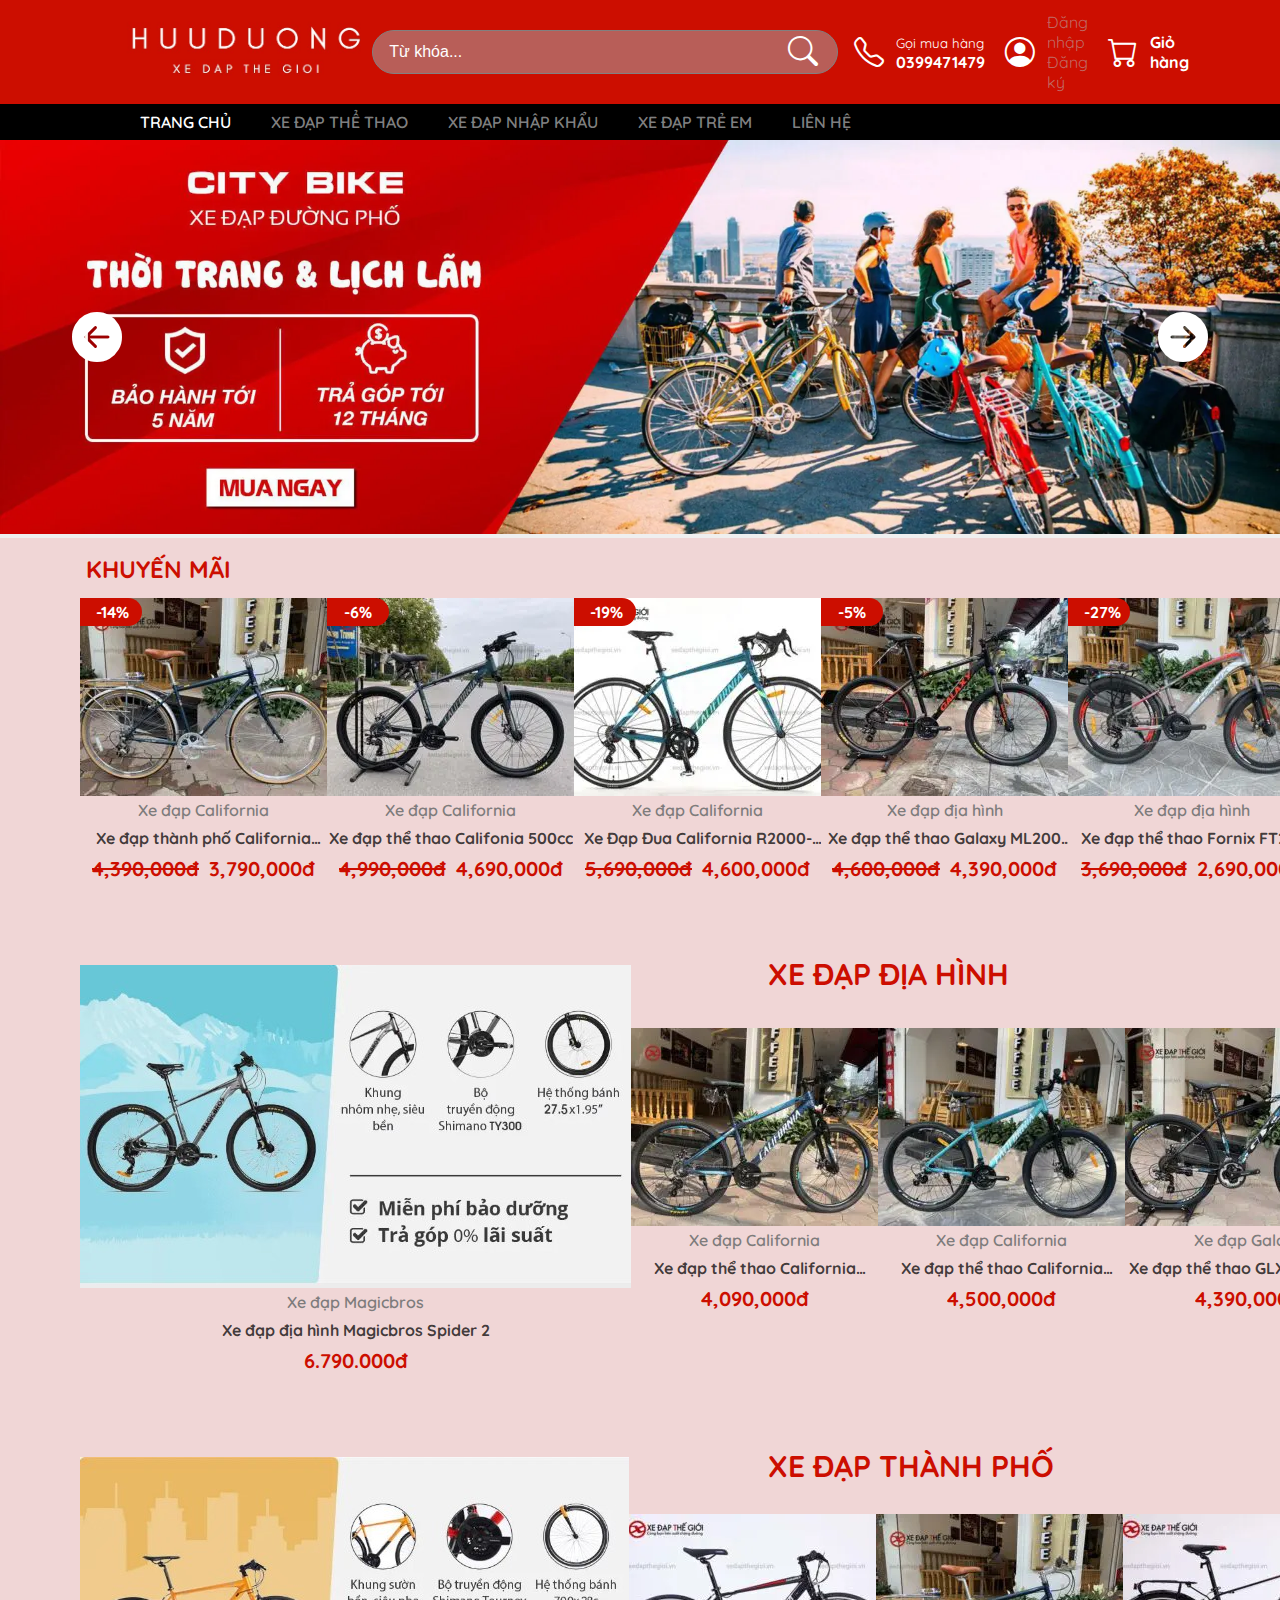
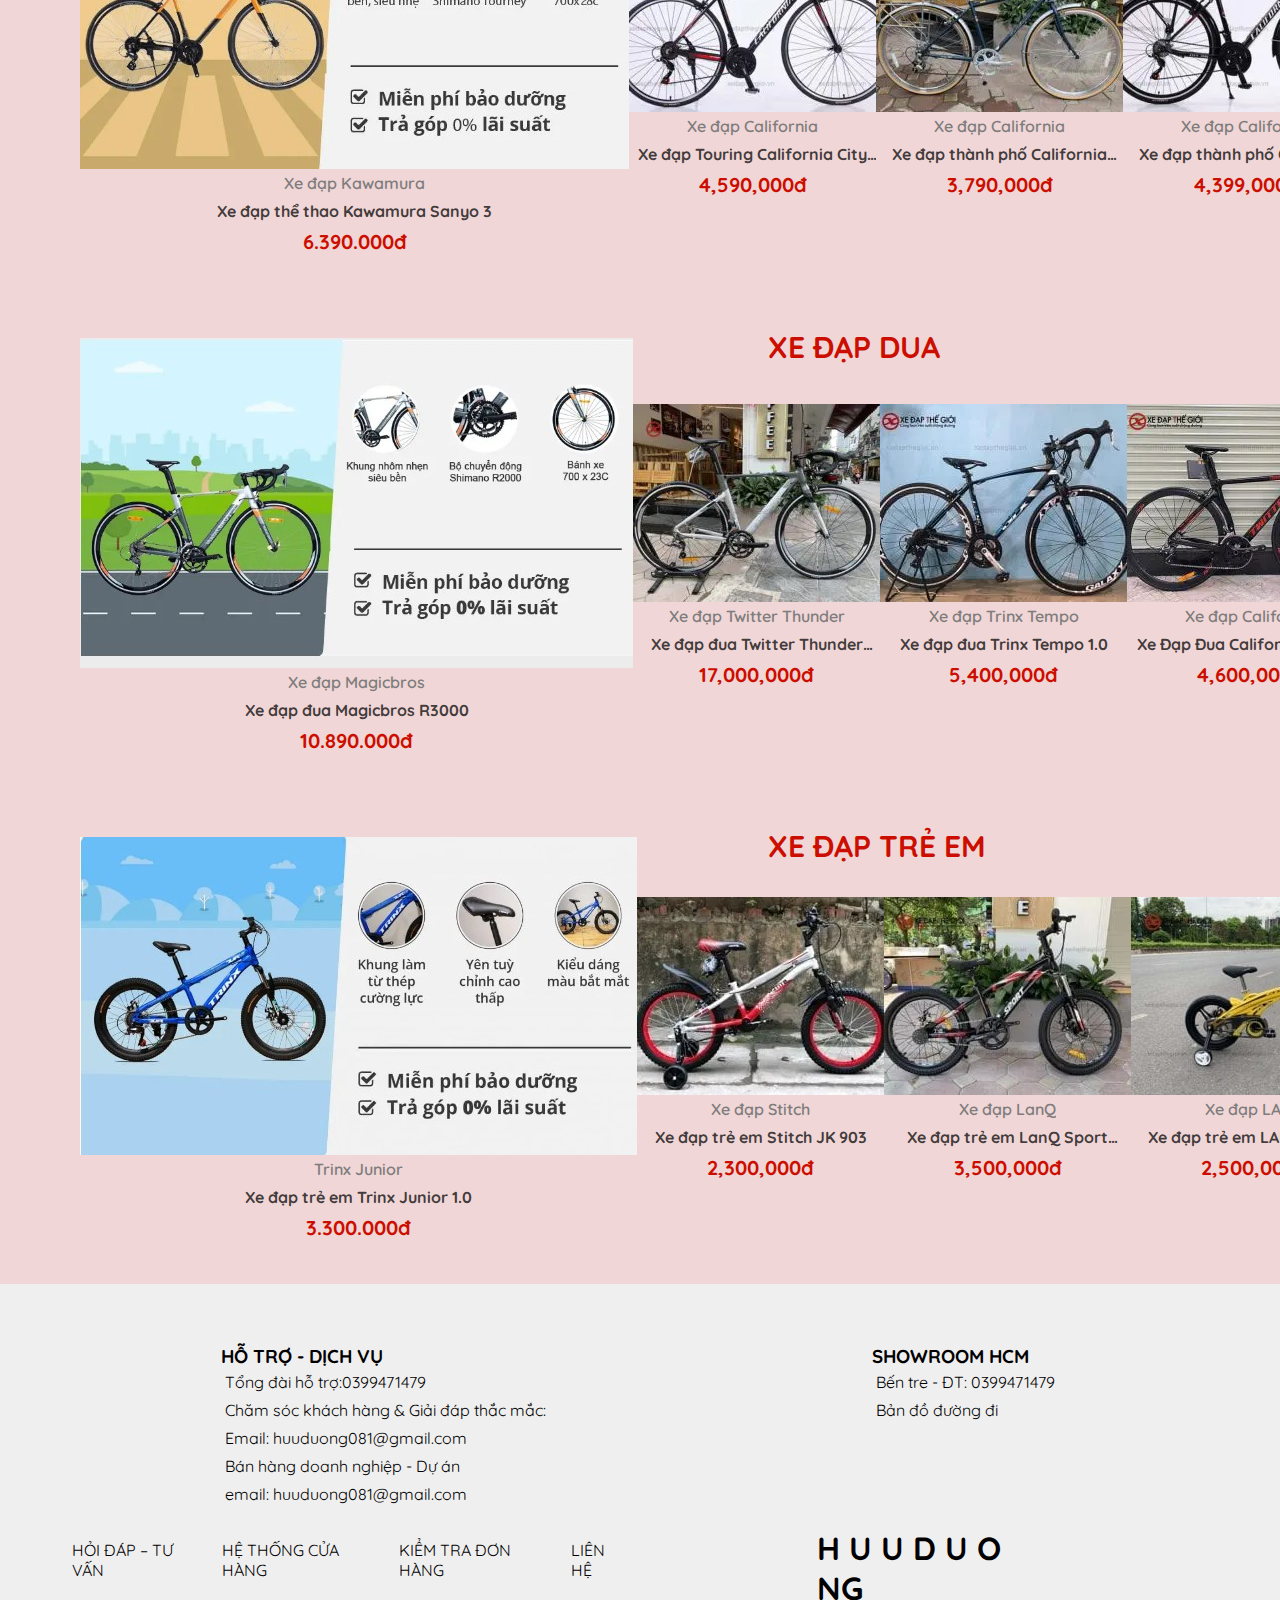
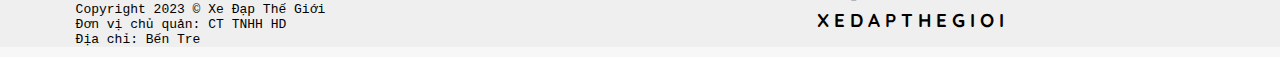
<file: html/index.html>
<!DOCTYPE html>
<html lang="en">
  <head>
    <meta charset="UTF-8" />
    <meta http-equiv="X-UA-Compatible" content="IE=edge" />
    <meta name="viewport" content="width=device-width, initial-scale=1.0" />
    <title>Hữu Dương</title>
    <link
      rel="stylesheet"
      href="https://cdn.jsdelivr.net/npm/bootstrap-icons@1.10.3/font/bootstrap-icons.css"
    />
    <link
      href="https://fonts.googleapis.com/css2?family=Montserrat&family=Quicksand:wght@500&family=Tilt+Neon&display=swap"
      rel="stylesheet"
    />
    <link rel="stylesheet" href="../css/style.css" />
    <script src="../js/data.js"></script>
  </head>
  <body>
    <header>
        <div>
            <a href="../html/index.html" title="HUU DUONG - XE DAP THE GIOI">
            <img
                class="logo"
                src="../img/logo.jpg"
                alt="HUU DUONG - XE DAP THE GIOI"
            />
            </a>
        </div>
        <div>
          <input type="text" placeholder="Từ khóa..." />
          <i class="bi bi-search"></i>
        </div>
        <div>
          <i class="bi bi-telephone"></i>
          <div>
            <a href="#">
              <small>Gọi mua hàng</small>
              <br />
              <b>0399471479</b>
            </a>
          </div>
        </div>
        <div>
          <i class="bi bi-person-circle"></i>
          <div>
              <a href="./dangnhap.html">Đăng nhập</a>
              <br>
              <a href="./dangKi.html">Đăng ký</a>
          </div>
        </div>
        <div>
          <i class="bi bi-cart"></i>
          <b>Giỏ hàng</b>
        </div>
      </div>
    </header>
    <nav>
      <ul>
        <li style="color: white;">TRANG CHỦ</li>
        <li>XE ĐẠP THỂ THAO
          <ul>
            <li>Xe đạp địa hình</li>
            <li>Xe đạp đua</li>
            <li>Xe đạp thành phố</li>
            <li>Xe đạp học sinh</li>
            <li>Xe đạp gấp</li>
          </ul>
        </li>
        <li>XE ĐẠP NHẬP KHẨU
          <ul>
            <li>Xe đạp California</li>
            <li>Xe đạp Magicbros</li>
            <li>Xe đạp Galaxy</li>
            <li>Xe đạp Kawamura</li>
            <li>Xe đạp Trinx Tempo</li>
          </ul>
        </li>
        <li>XE ĐẠP TRẺ EM</li>
        <li>LIÊN HỆ</li>
      </ul>
    </nav>
    <section id="slider">
    </section>
    <section id="sale">
    </section>
    <section id="mountainBike">
    </section>
    <section id="cityBike">
    </section>
    <section id="racingBike">
    </section>
    <section id="childrenBike">
    </section>
    <footer>
      <div>
        <div>
          <h3>HỖ TRỢ - DỊCH VỤ</h3>
          <ul>
            <li>Tổng đài hỗ trợ:0399471479</li>
            <li>Chăm sóc khách hàng & Giải đáp thắc mắc:</li>
            <li>Email: huuduong081@gmail.com</li>
            <li>Bán hàng doanh nghiệp - Dự án</li>
            <li>email: huuduong081@gmail.com</li>
          </ul>
        </div>
        <div>
          <h3>SHOWROOM HCM</h3>
          <ul>
            <li> Bến tre - ĐT: 0399471479</li>
            <li>Bản đồ đường đi</li>
          </ul>
        </div>
      </div>
      <div>
        <div>
          <ul>
            <li>HỎI ĐÁP – TƯ VẤN</li>
            <li>HỆ THỐNG CỬA HÀNG</li>
            <li>KIỂM TRA ĐƠN HÀNG</li>
            <li>LIÊN HỆ</li>
          </ul>
          <pre>
  Copyright 2023 © Xe Đạp Thế Giới
  Đơn vị chủ quản: CT TNHH HD
  Địa chỉ: Bến Tre
</pre>
        </div>
        <div>
          <h1>H U U D U O NG</h1>
          <h3>X E   D A P  T H E  G I O I</h3>
        </div>
      </div>
    </footer>
    <script>
      let index=0
      const getslider=document.getElementById("slider")
      getslider.innerHTML=`
        <i class="bi bi-arrow-left-circle-fill" onclick="onClickButtonControl('back')"></i>
        <img src="${slide[index]}" class="mainThumnail">
        <i class="bi bi-arrow-right-circle-fill" onclick="onClickButtonControl('next')"></i>
      `
      const mainThumnail=document.getElementsByClassName("mainThumnail")[0]
      const onClickButtonControl = (signal) =>{
        signal === "back" ?index = index - 1:index = index + 1
        if(index<0){
          index = 0
        }
        if(index>3){
          index = 3
        }
        return mainThumnail.src=`${slide[index]}`
      }
    </script>
    <script>
      const getTagSale=document.getElementById("sale")
      getTagSale.innerHTML=`
        <h2>KHUYẾN MÃI</H2>
        ${productSale.map((product,index)=>{
          return `
          <div>
            <div>
              <p>${product.sale}</p>
            </div>
            <img src="${product.thumnail}" alt="">
            <span>${product.type}</span>
            <span>${product.name}</span>
            <span><del>${product.price}</del>${product.priceSale}</span>
    </div>
          `
        }).join(" ")}
      `
    </script>
    <script>
      const getMountainBike=document.getElementById("mountainBike")
      getMountainBike.innerHTML=`
        <h2>XE ĐẠP ĐỊA HÌNH</H2>
        ${mountainBike.map((product,index)=>{
          return `
          <div>
            <img src="${product.thumnail}" alt="">
            <span>${product.type}</span>
            <span>${product.name}</span>
            <span>${product.price}</span>
    </div>
          `
        }).join(" ")}
        `
    </script>
    <script>
      const getCityBike=document.getElementById("cityBike")
      getCityBike.innerHTML=`
        <h2>XE ĐẠP THÀNH PHỐ</H2>
        ${cityBike.map((product,index)=>{
          return `
          <div>
            <img src="${product.thumnail}" alt="">
            <span>${product.type}</span>
            <span>${product.name}</span>
            <span>${product.price}</span>
    </div>
          `
        }).join(" ")}
        `
    </script>
    <script>
      const getRacingBike=document.getElementById("racingBike")
      getRacingBike.innerHTML=`
        <h2>XE ĐẠP DUA</H2>
        ${racingBike.map((product,index)=>{
          return `
          <div>
            <img src="${product.thumnail}" alt="">
            <span>${product.type}</span>
            <span>${product.name}</span>
            <span>${product.price}</span>
    </div>
          `
        }).join(" ")}
        `
    </script>
    <script>
      const getChildrenBike=document.getElementById("childrenBike")
      getChildrenBike.innerHTML=`
        <h2>XE ĐẠP TRẺ EM</H2>
        ${childrenBike.map((product,index)=>{
          return `
          <div>
            <img src="${product.thumnail}" alt="">
            <span>${product.type}</span>
            <span>${product.name}</span>
            <span>${product.price}</span>
    </div>
          `
        }).join(" ")}
        `
    </script>
    
  </body>
</html>
</file>
<file: css/style.css>
* {
    margin: 0;
}

html,
body {

    width: 100%;
    font-family: "Quicksand";
    background-color: rgba(0, 0, 0, 0.03);
}

ul,
li {
    list-style: none;
    padding: 0;
    margin: 0;
}

a {
    text-decoration: none;
    color: rgba(185, 170, 170, 0.593);
}

header {
    display: flex;
    justify-content: space-around;
    align-items: center;
    padding: 12px 120px;
    background-color: #CC0E00;
    color: white;
    max-width: 1600px;
    margin: 0 auto;
}

header>div:first-child>a>img {
    height: 70px;
}

header>div:nth-child(2) {
    display: flex;
    justify-content: space-between;
    align-items: center;
    position: relative;
}

header>div:nth-child(2)>input {
    width: 400px;
    padding: 12px 48px 12px 16px;
    font-size: 16px;
    background-color: #a7a3a38a;
    border: 1px solid #828080;
    border-radius: 30px;
    color: white;
}

header>div:nth-child(2)>input::placeholder {
    color: white;
}

header>div:nth-child(2)>i {
    position: absolute;
    right: 18px;
    border: none;
    padding: 0;
    width: 32px;
    height: 32px;
    top: 2px;
}

nav>ul,
header>div:nth-child(5),
header>div:nth-child(4),
header>div:nth-child(3) {
    display: flex;
    justify-content: space-around;
    align-items: center;
    font-size: 16px;
    margin: 0 4px;
}

header>div:nth-child(3)>div>a {
    color: #fff;
}

.bi {
    font-size: 30px;
    padding: 6px 12px;
    align-items: center;
    justify-content: center;
}

header>div:nth-child(3)>div>a:hover>b {
    color: #9c9797f5;
    transition: all 0.3s ease-in-out;
}

header>div:nth-child(4)>div>b:hover {
    color: #9c9797f5;
    cursor: pointer;
}

nav {
    background: black;
    max-width: 1600px;
    margin: 0 auto;
}

nav>ul {
    margin: 0 120px;
    color: rgba(255, 255, 255, 0.521);
    justify-content: flex-start;
}

nav>ul>li {
    position: relative;
    cursor: pointer;
    font-weight: 600;
    padding: 8px 20px;
    transition: all 0.3s ease-in-out;
}

nav>ul>li:nth-child(2)>ul,
nav>ul>li:nth-child(3)>ul {
    position: absolute;
    bottom: -178px;
    opacity: 0;
    background: #000;
    z-index: 5;
}

nav>ul>li:nth-child(2):hover>ul,
nav>ul>li:nth-child(3):hover>ul {
    opacity: 1;
}

nav>ul>li:nth-child(2)>ul>li,
nav>ul>li:nth-child(3)>ul>li {
    padding: 8px 10px;
    color: rgba(255, 255, 255, 0.521);
    transition: all 0.3s ease-in-out;

}

nav>ul>li:nth-child(2)>ul>li:hover,
nav>ul>li:nth-child(3)>ul>li:hover,
nav>ul>li:hover {
    color: #fff;
}

#slider {
    position: relative;
}

#slider>img {
    width: 100%;
    object-fit: cover;
    transition: all 0.3s ease-in-out;
}

#slider>i:last-child,
#slider>i:first-child {
    position: absolute;
    top: 40%;
    font-size: 50px;
    color: #fff;
}

#slider>i:first-child {
    left: 60px;
}

#slider>i:last-child {
    right: 60px;
}

#slider>i:hover {
    color: #000;
}

.opacity-0 {
    opacity: 0;
}

.opacity-1 {
    opacity: 1;
}

#childrenBike,
#cityBike,
#mountainBike,
#racingBike,
#sale {
    position: relative;
    display: flex;
    align-items: center;
    justify-content: space-between;
    padding: 40px 80px;
    background-color: rgba(255, 0, 0, 0.103);
}

#childrenBike>h2,
#cityBike>h2,
#mountainBike>h2,
#racingBike>h2 {
    position: absolute;
    top: 30px;
    left: 60%;
    font-size: 30px;
    color: #CC0E00;
}

#sale>h2 {
    position: absolute;
    color: #CC0E00;
    top: 16px;
    left: 86px;
}

#childrenBike>div,
#cityBike>div,
#mountainBike>div,
#racingBike>div,
#sale>div {
    position: relative;
    display: flex;
    flex-direction: column;
    align-items: center;
    text-align: center;
}
#childrenBike>div:not(:nth-child(2)),
#cityBike>div:not(:nth-child(2)),
#mountainBike>div:not(:nth-child(2)),
#racingBike>div:not(:nth-child(2)),
#sale>div:not(:nth-child(2)){
    width: 247px;
}
#childrenBike>div>span,
#cityBike>div>span,
#mountainBike>div>span,
#racingBike>div>span,
#sale>div>span {
    display: -webkit-box;
    -webkit-line-clamp: 1;
    -webkit-box-orient:  vertical;
    overflow: hidden;
    text-overflow: ellipsis;
    margin-bottom: 4px;
    margin-top: 4px;
}
#childrenBike>div>span:nth-child(2),
#cityBike>div>span:nth-child(2),
#mountainBike>div>span:nth-child(2),
#racingBike>div>span:nth-child(2),
#sale>div>span:nth-child(3){
    color: #7e7c7c;
    font-weight: 600;
}
#childrenBike>div>span:nth-child(3),
#cityBike>div>span:nth-child(3),
#mountainBike>div>span:nth-child(3),
#racingBike>div>span:nth-child(3),
#sale>div>span:nth-child(4){
    color: #000000be;
    font-weight: 900;
}
#childrenBike>div>span:nth-child(4),
#cityBike>div>span:nth-child(4),
#mountainBike>div>span:nth-child(4),
#racingBike>div>span:nth-child(4),
#sale>div>span:nth-child(5){
    color: #CC0E00;
    font-size: 20px;
    font-weight: 900;
}
#sale>div>span:nth-child(5)>del{
    margin-right: 10px;
}
#sale>div>div {
    position: absolute;
    width: 30px;
    padding: 4px 16px;
    border-top-right-radius: 16px;
    border-bottom-right-radius: 16px;
    background: #CC0E00;
    color: white;
    font-weight: 700;
    top: 0;
    left: 0;
}
#sale{
    padding-top: 60px;
}
footer{
    margin:60px 60px 0;
}
footer>div:first-child{
    display: flex;
    align-items: start;
    justify-content: space-around;
    margin-bottom: 20px;
}
footer>div:first-child>div>ul>li{
    padding: 4px;
}
footer>div:last-child>div>ul,
footer>div:last-child{
    display: flex;
    align-items: start;
    justify-content: space-between;
    margin-bottom: 10px;
}
footer>div:last-child>div>ul>li{
    padding: 12px;
}
footer>div:last-child>div{
    margin-right: 180px;
}
</file>
